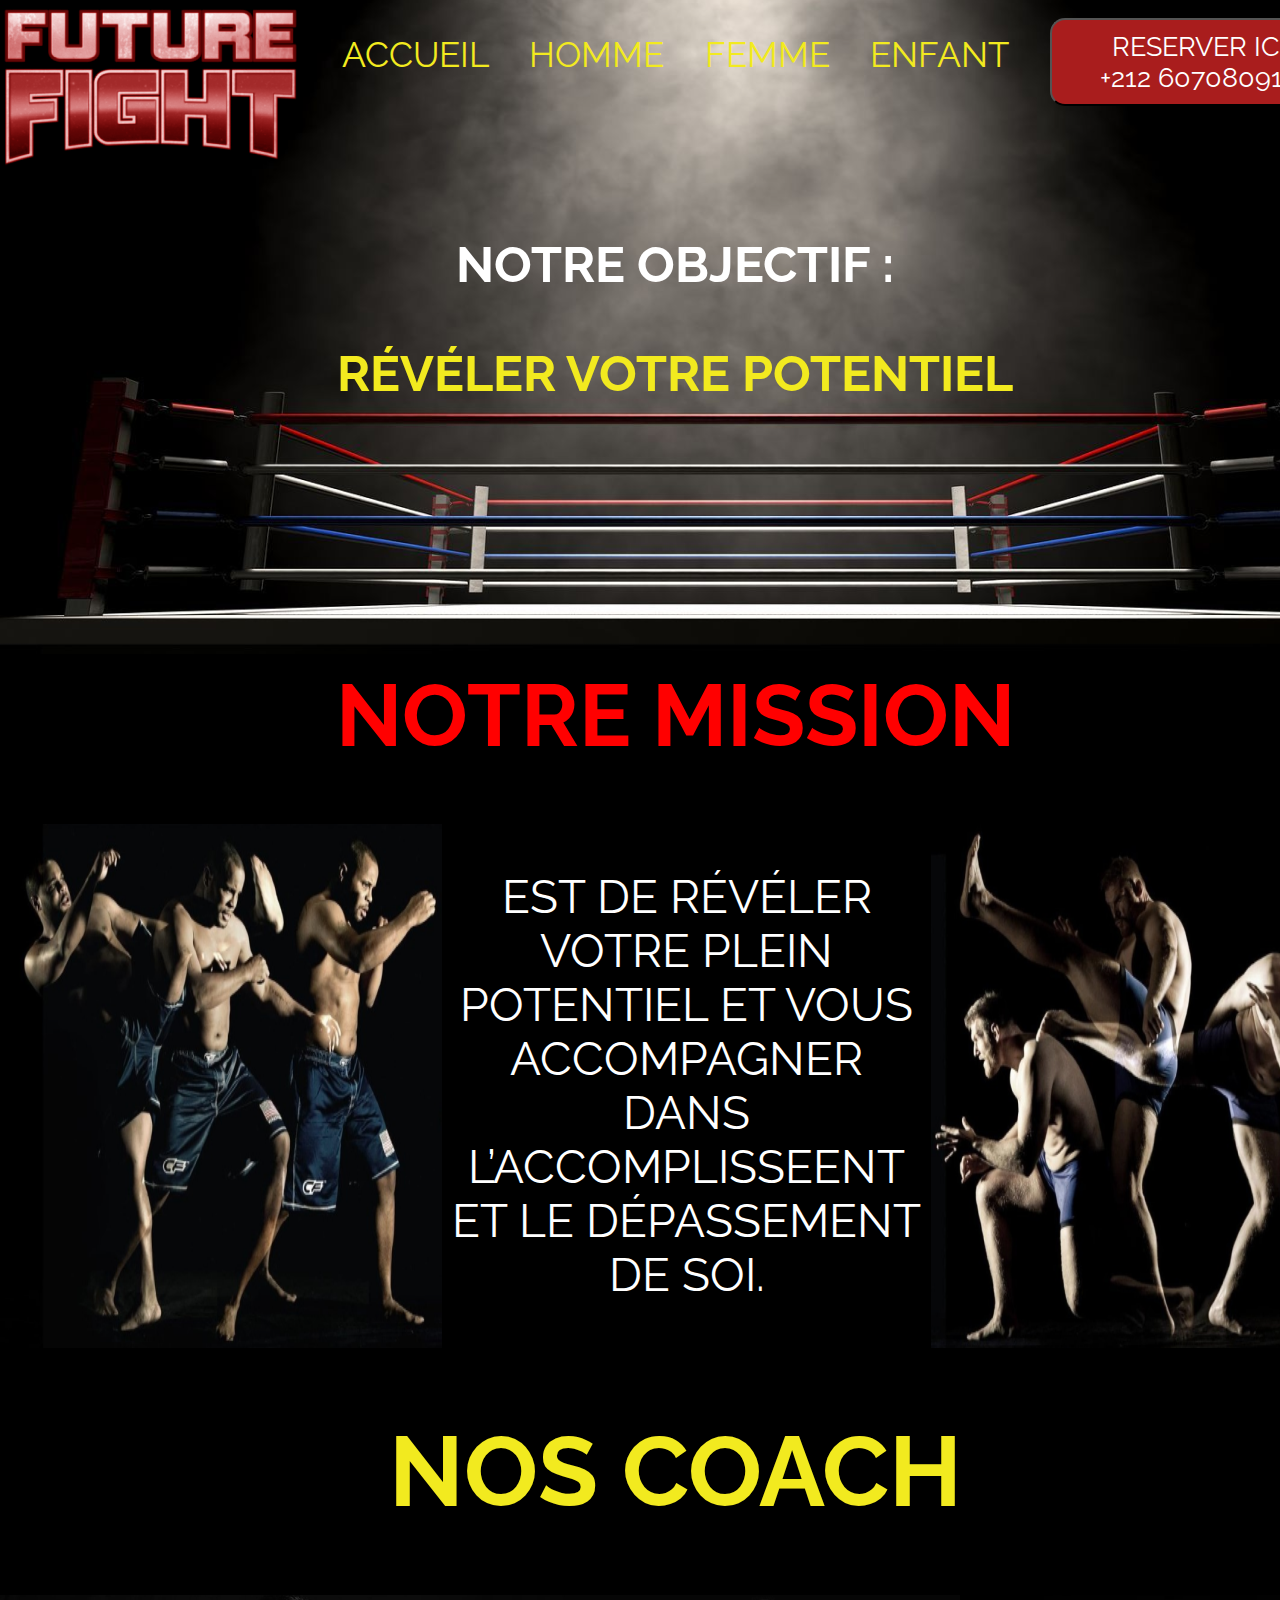
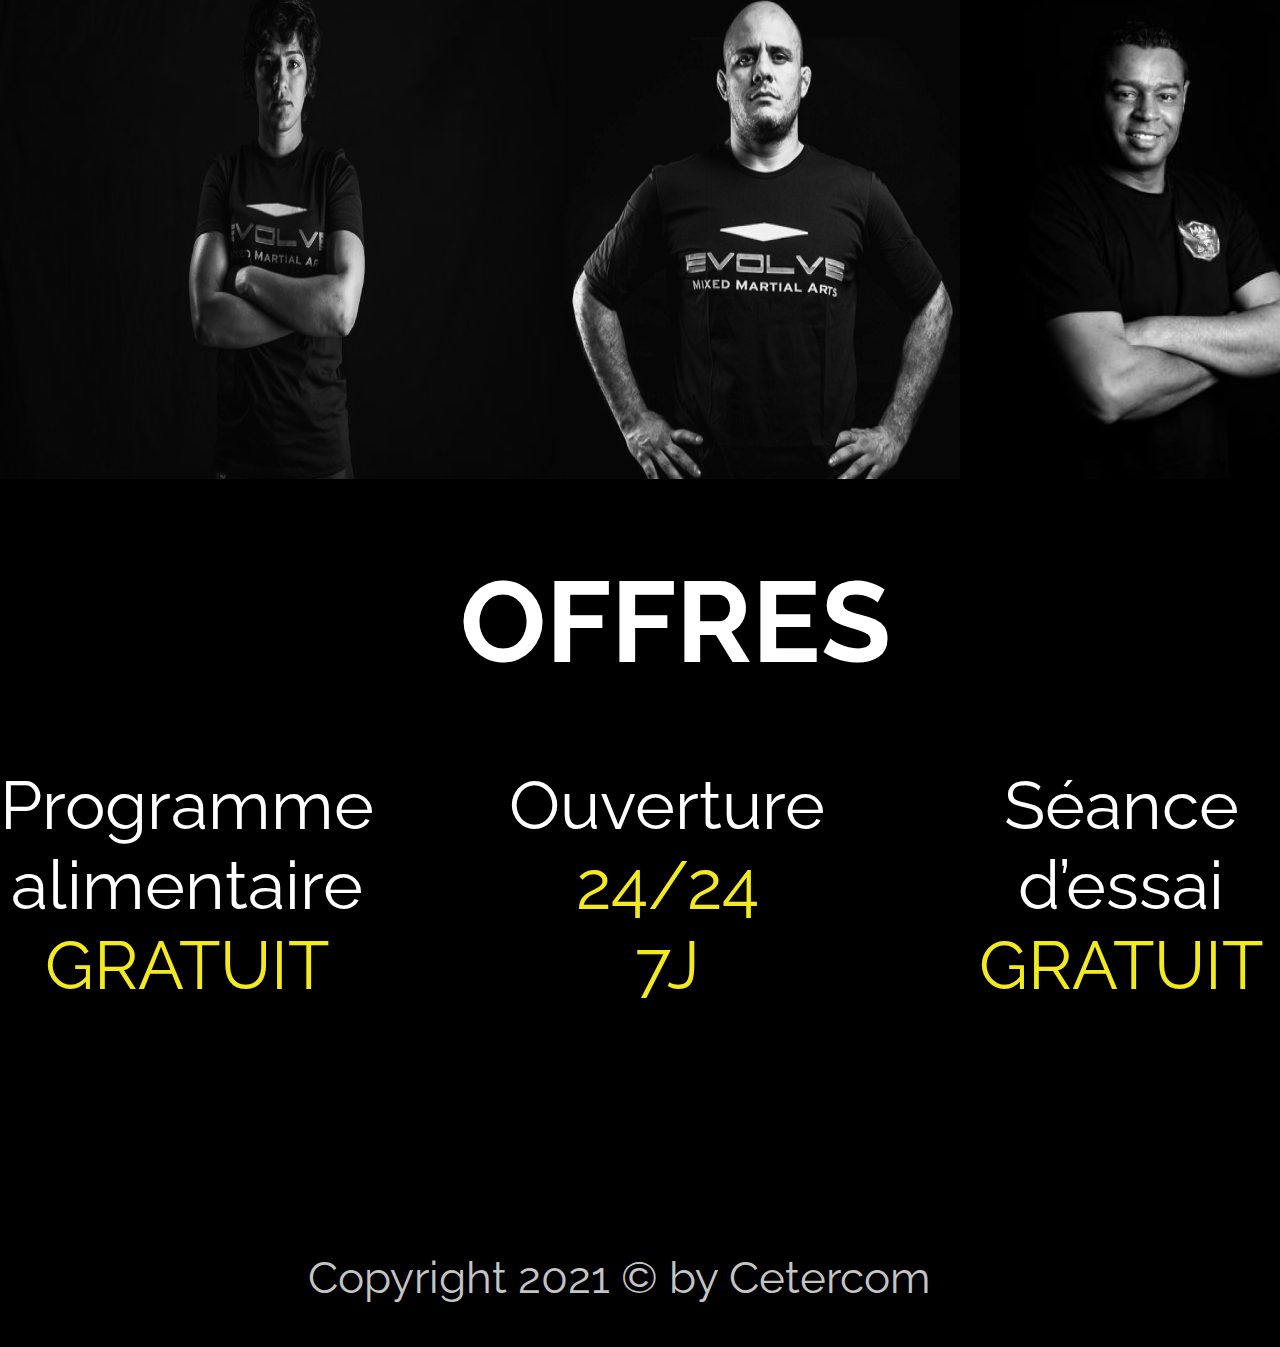
<file: index.html>
<!DOCTYPE html>
<html lang="en">

<head>
    <meta charset="UTF-8">
    <meta http-equiv="X-UA-Compatible" content="IE=edge">
    <meta name="viewport" content="width=device-width, initial-scale=1.0">
    <link rel="stylesheet" href="https://use.fontawesome.com/releases/v5.15.4/css/all.css"
        integrity="sha384-DyZ88mC6Up2uqS4h/KRgHuoeGwBcD4Ng9SiP4dIRy0EXTlnuz47vAwmeGwVChigm" crossorigin="anonymous">
        <link rel="stylesheet" href="accueil.css">
        <link rel="preconnect" href="https://fonts.googleapis.com">
        <link rel="preconnect" href="https://fonts.gstatic.com" crossorigin>
        <link href="https://fonts.googleapis.com/css2?family=Quintessential&family=Raleway:wght@700&display=swap" rel="stylesheet">
    <title>FUTUR FIGHT</title>
    <link rel="icon" type="image/x-icon" href="favicon.png">
</head>

<body id="bloc-page">
    <header class="header">
        <img id="headring" src="RING 1.png" alt="ring">
    
    <nav class="navbar">
        <img id="logo" src="Logo.png" alt="Logo">
        <a href="index.html">ACCUEIL</a>
        <a href="HOMME.html">HOMME</a>
        <a href="FEMME.html">FEMME</a>
        <a href="ENFANT.html">ENFANT</a>
        <button id="call-to-action">
        <a href="tel:+212 607080910"> RESERVER ICI <br/> +212 607080910</a>
    </button>
    </nav>
        <h1 id="titre">NOTRE OBJECTIF :<p id="paragraph"> RÉVÉLER VOTRE POTENTIEL</p></h1>
        <button id="res-call-to-action">
            <a href="tel:+212 607080910"> RESERVER ICI <br/> +212 607080910</a>
        </button>
    </header> 
    <main class="main">
        <h1 id="MISSION">NOTRE MISSION</h1>
        <section class="section1">
            <img src="CUTSHORT 1.png" alt="movement">
            <p>EST DE RÉVÉLER VOTRE PLEIN POTENTIEL ET VOUS ACCOMPAGNER DANS L’ACCOMPLISSEENT ET LE DÉPASSEMENT DE SOI.
            </p>
            <img src="CUTSHORT 2.png" alt="movement">
        </section >
        <h1 id="COACH">NOS COACH</h1>
        <section class="section2">
            <img src="coach1.png" alt="COACH">
            <img src="coach2.png" alt="COACH">
            <img src="coach3.png" alt="COACH">
        </section>
        <h1 id="OFFRE">OFFRES</h1>
        <section class="section3">
            <div class="OFFRE1">
            <i class="fas fa-calendar-check"></i>
            <p>Programme <br> alimentaire </p>
            <p id="GRATUIT">GRATUIT</p>
        </div>
        <div class="OFFRE2">
            <i class="fas fa-history"></i>
            <p>Ouverture </p>
            <p id="OUVERT">24/24 <br/> 7J</p>
        </div>
        <div class="OFFRE3">
            <i class="fas fa-fist-raised"></i>
            <p>Séance d’essai</p>
            <p id="GRATUIT">GRATUIT</p>
        </div>
        
        </section>
    </main>
    <footer>
        <div class="footer">
        <p>Copyright 2021 &copy; by Cetercom</p>
        <a id="fb" href="#"><i class="fab fa-facebook-f"></i></a>
        <a id="insta" href="#"><i class="fab fa-instagram"></i></a>
        <a id="youtube" href="#"><i class="fab fa-youtube"></i></a>
    </div>
    </footer>


</body>

</html>
</file>
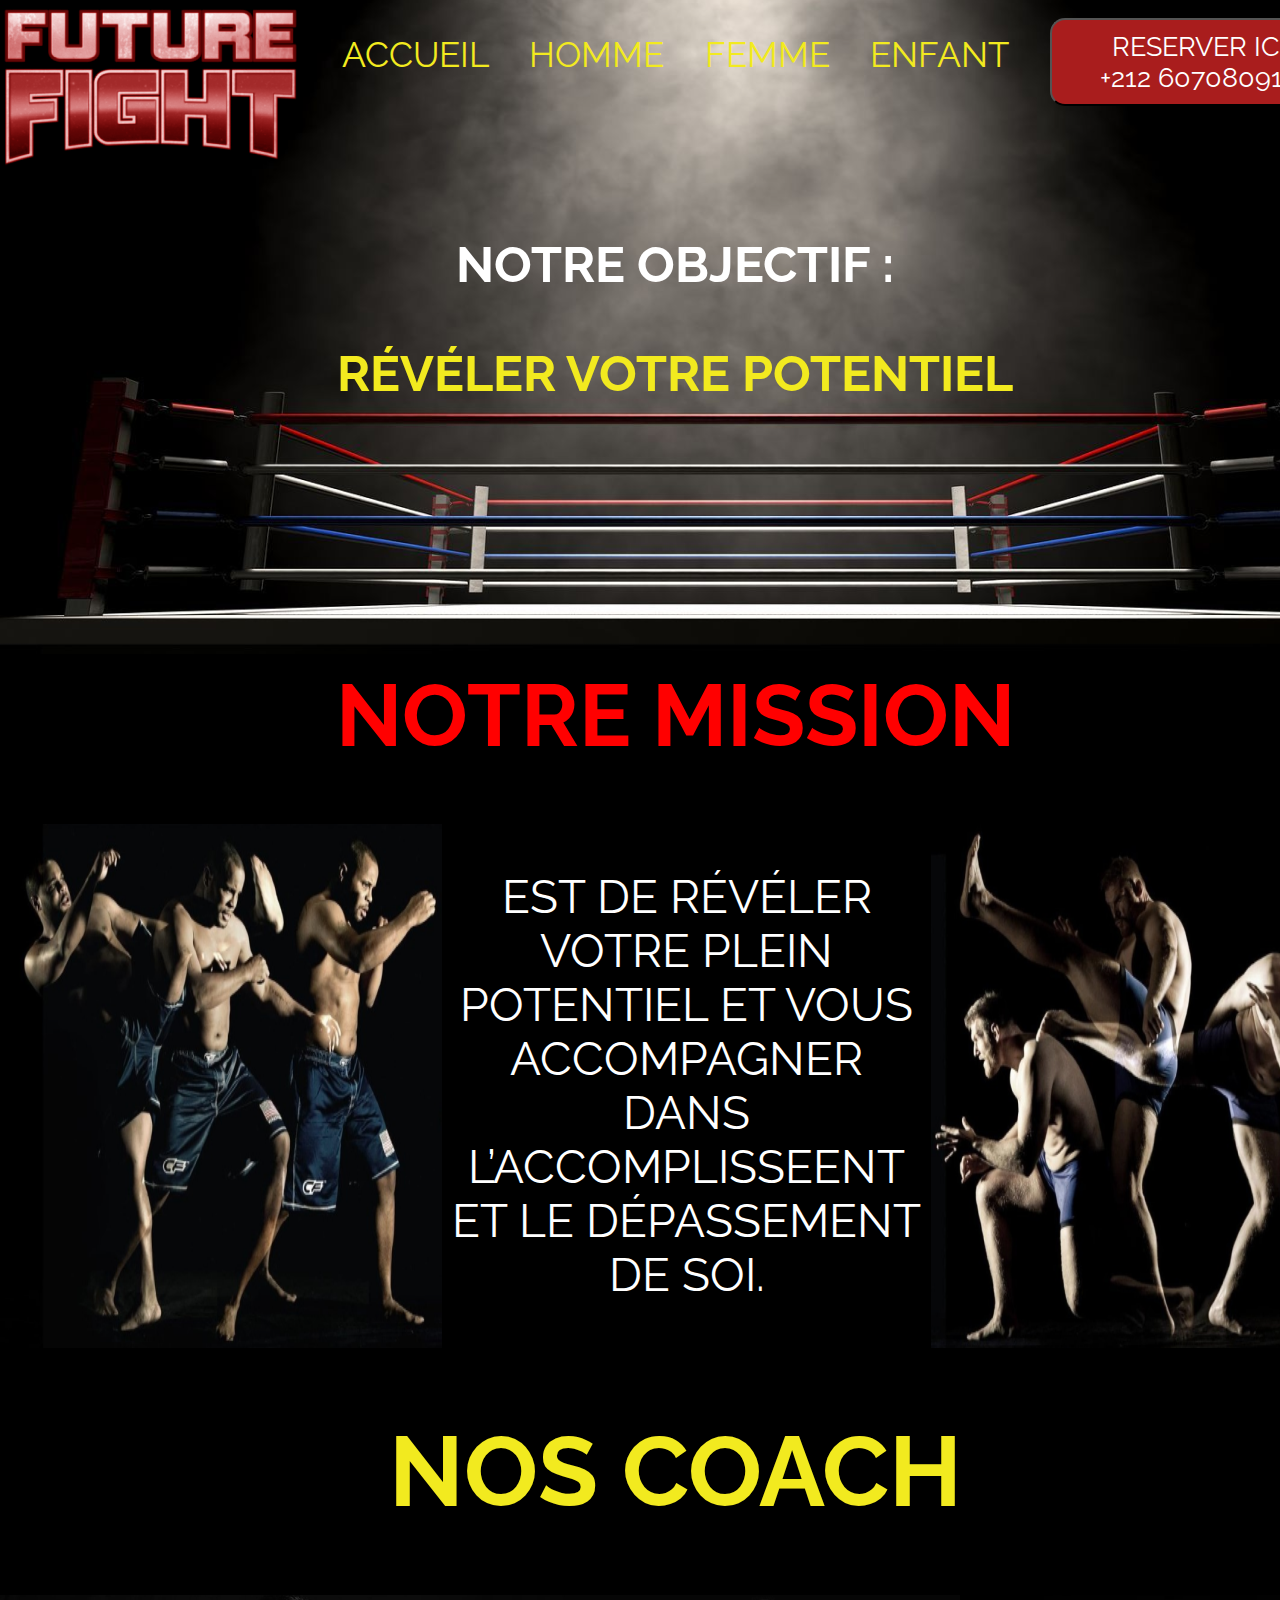
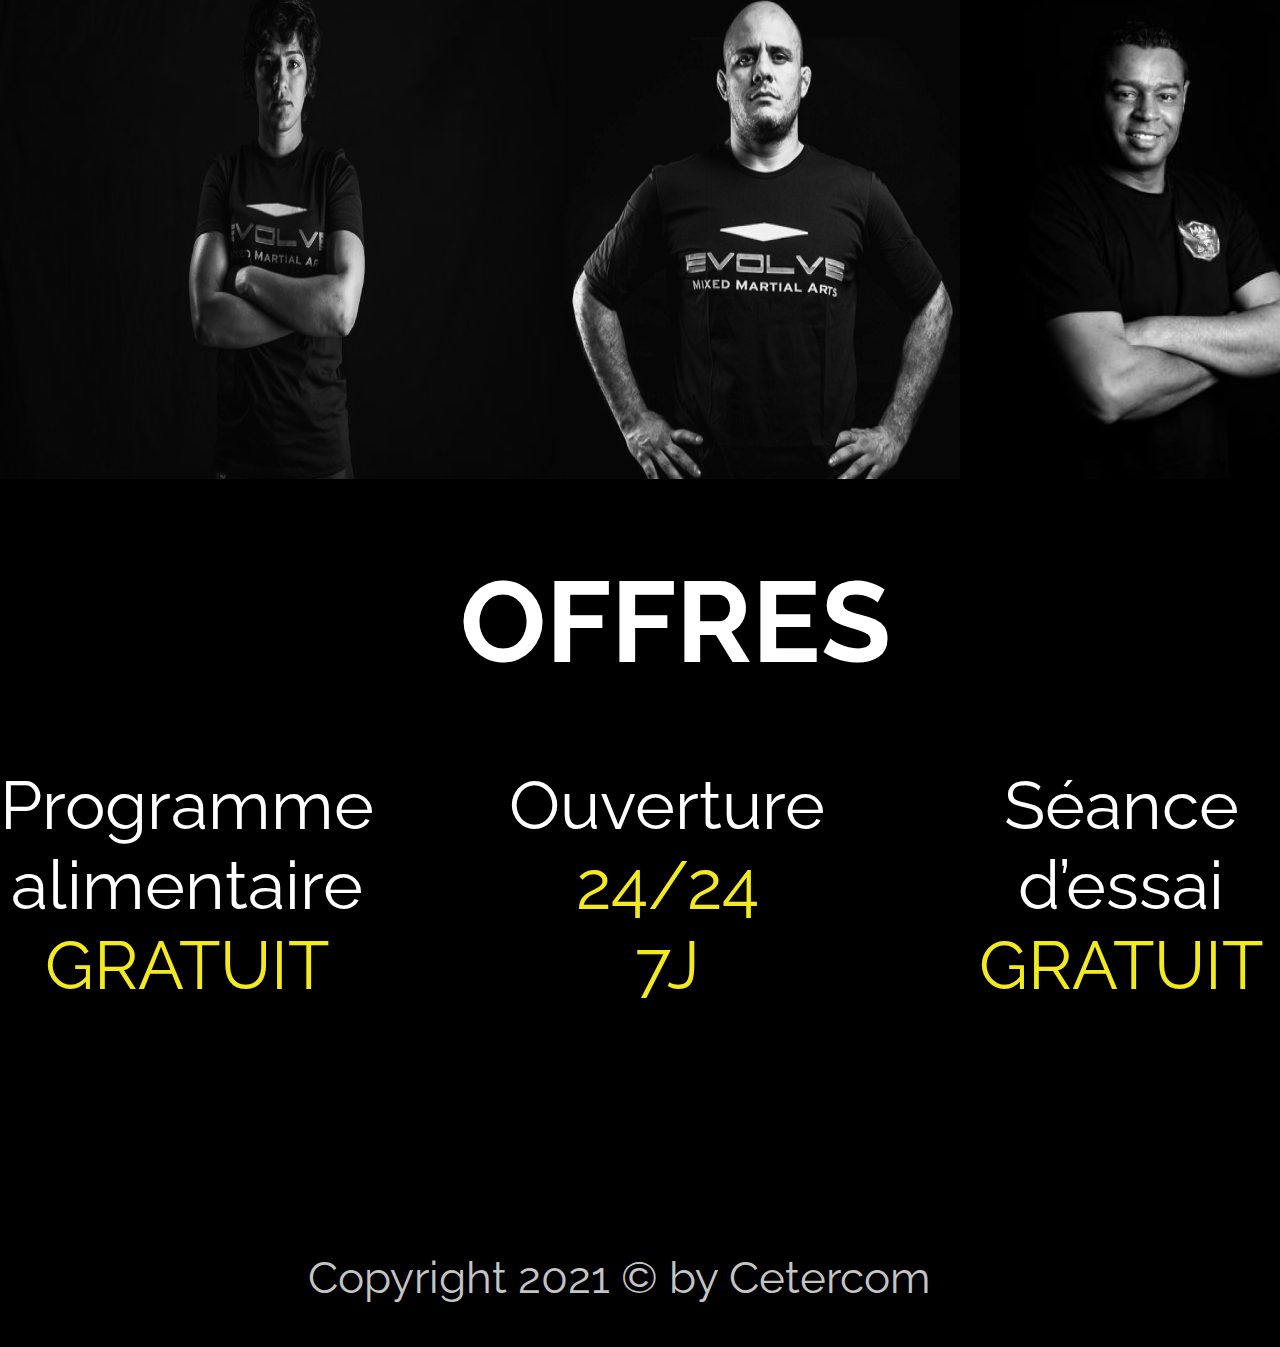
<file: ACCUEIL.html>
<!DOCTYPE html>
<html lang="en">

<head>
    <meta charset="UTF-8">
    <meta http-equiv="X-UA-Compatible" content="IE=edge">
    <meta name="viewport" content="width=device-width, initial-scale=1.0">
    <link rel="stylesheet" href="https://use.fontawesome.com/releases/v5.15.4/css/all.css"
        integrity="sha384-DyZ88mC6Up2uqS4h/KRgHuoeGwBcD4Ng9SiP4dIRy0EXTlnuz47vAwmeGwVChigm" crossorigin="anonymous">
        <link rel="stylesheet" href="accueil.css">
        <link rel="preconnect" href="https://fonts.googleapis.com">
        <link rel="preconnect" href="https://fonts.gstatic.com" crossorigin>
        <link href="https://fonts.googleapis.com/css2?family=Quintessential&family=Raleway:wght@700&display=swap" rel="stylesheet">
    <title>FUTUR FIGHT</title>
</head>

<body id="bloc-page">
    <header class="header">
        <img id="headring" src="RING 1.png" alt="ring">
    
    <nav class="navbar">
        <img id="logo" src="Logo.png" alt="Logo">
        <a href="ACCUEIL.html">ACCUEIL</a>
        <a href="HOMME.html">HOMME</a>
        <a href="FEMME.html">FEMME</a>
        <a href="ENFANT.html">ENFANT</a>
        <button id="call-to-action">
        <a href="tel:+212 607080910"> RESERVER ICI <br/> +212 607080910</a>
    </button>
    </nav>
        <h1 id="titre">NOTRE OBJECTIF :<p id="paragraph"> RÉVÉLER VOTRE POTENTIEL</p></h1>
        <button id="res-call-to-action">
            <a href="tel:+212 607080910"> RESERVER ICI <br/> +212 607080910</a>
        </button>
    </header> 
    <main class="main">
        <h1 id="MISSION">NOTRE MISSION</h1>
        <section class="section1">
            <img src="CUTSHORT 1.png" alt="movement">
            <p>EST DE RÉVÉLER VOTRE PLEIN POTENTIEL ET VOUS ACCOMPAGNER DANS L’ACCOMPLISSEENT ET LE DÉPASSEMENT DE SOI.
            </p>
            <img src="CUTSHORT 2.png" alt="movement">
        </section >
        <h1 id="COACH">NOS COACH</h1>
        <section class="section2">
            <img src="coach1.png" alt="COACH">
            <img src="coach2.png" alt="COACH">
            <img src="coach3.png" alt="COACH">
        </section>
        <h1 id="OFFRE">OFFRES</h1>
        <section class="section3">
            <div class="OFFRE1">
            <i class="fas fa-calendar-check"></i>
            <p>Programme <br> alimentaire </p>
            <p id="GRATUIT">GRATUIT</p>
        </div>
        <div class="OFFRE2">
            <i class="fas fa-history"></i>
            <p>Ouverture </p>
            <p id="OUVERT">24/24 <br/> 7J</p>
        </div>
        <div class="OFFRE3">
            <i class="fas fa-fist-raised"></i>
            <p>Séance d’essai</p>
            <p id="GRATUIT">GRATUIT</p>
        </div>
        
        </section>
    </main>
    <footer>
        <div class="footer">
        <p>Copyright 2021 &copy; by Cetercom</p>
        <a id="fb" href="#"><i class="fab fa-facebook-f"></i></a>
        <a id="insta" href="#"><i class="fab fa-instagram"></i></a>
        <a id="youtube" href="#"><i class="fab fa-youtube"></i></a>
    </div>
    </footer>


</body>

</html>
</file>
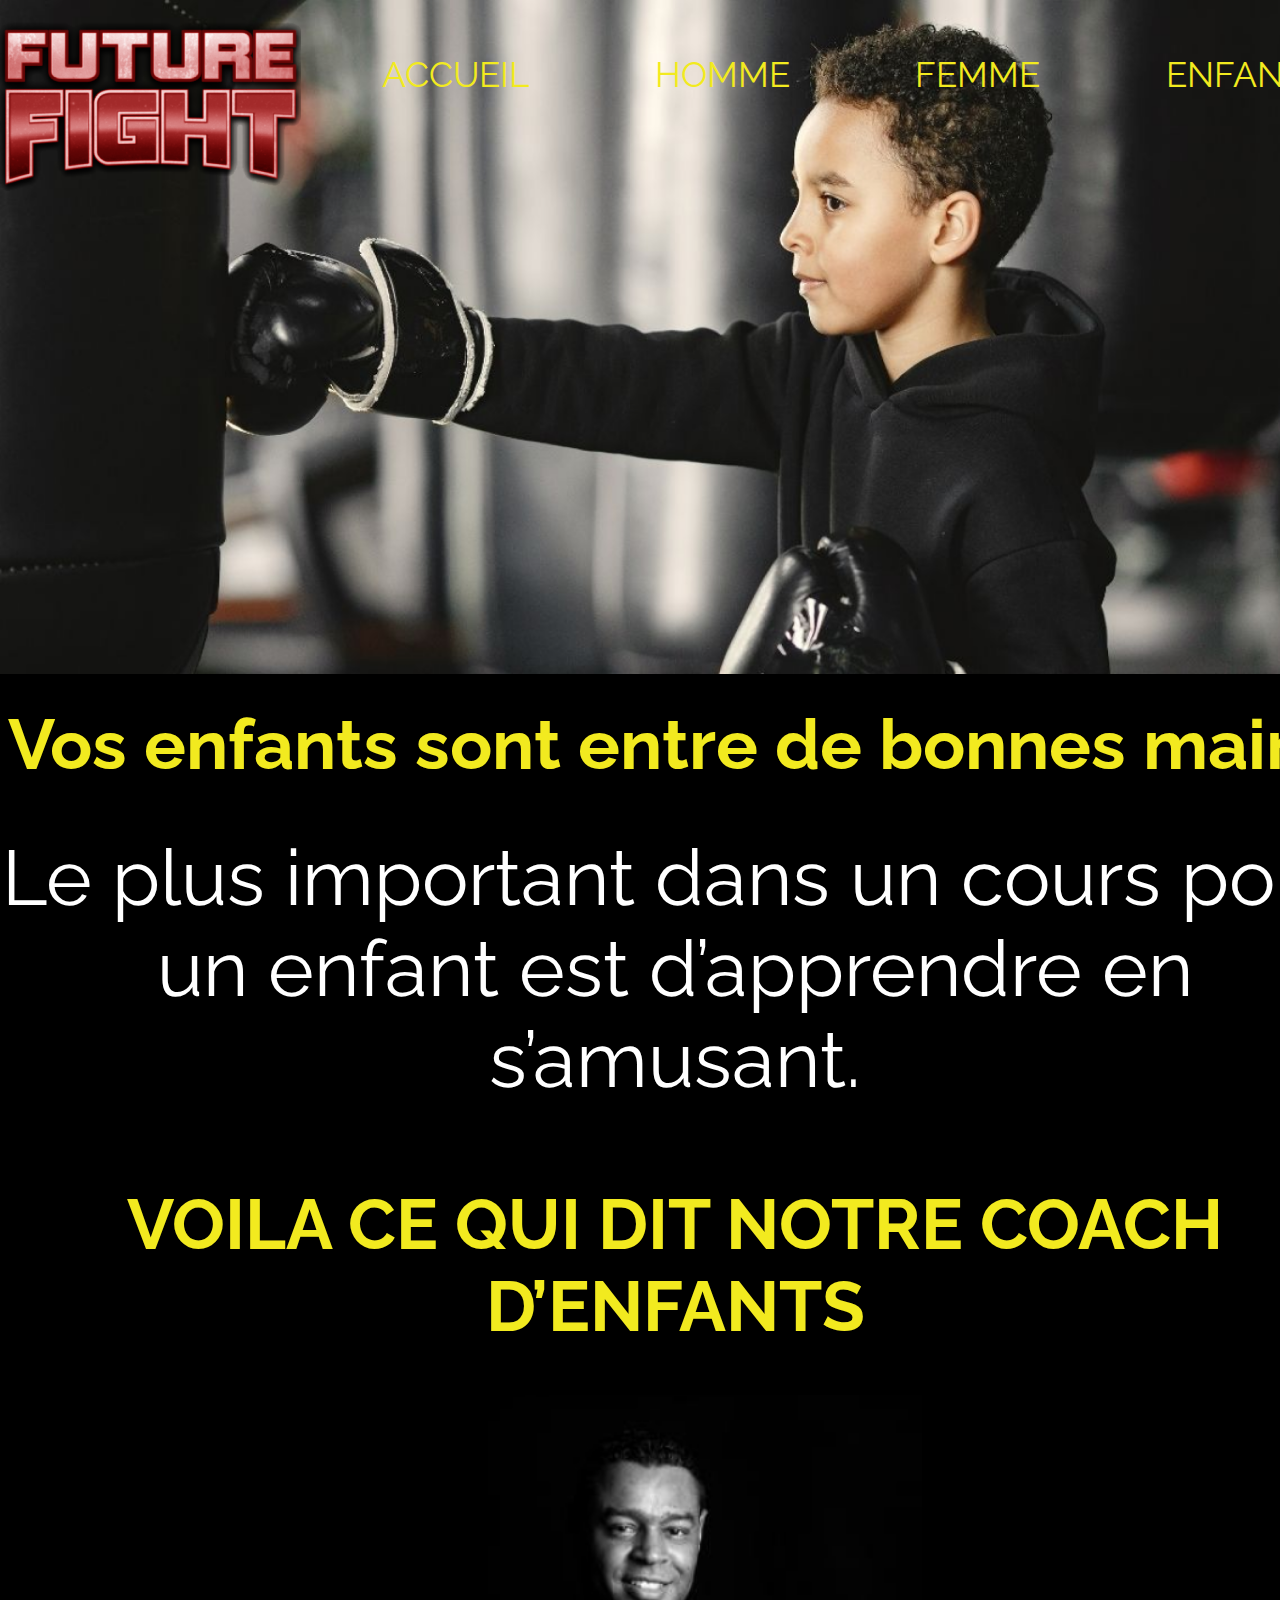
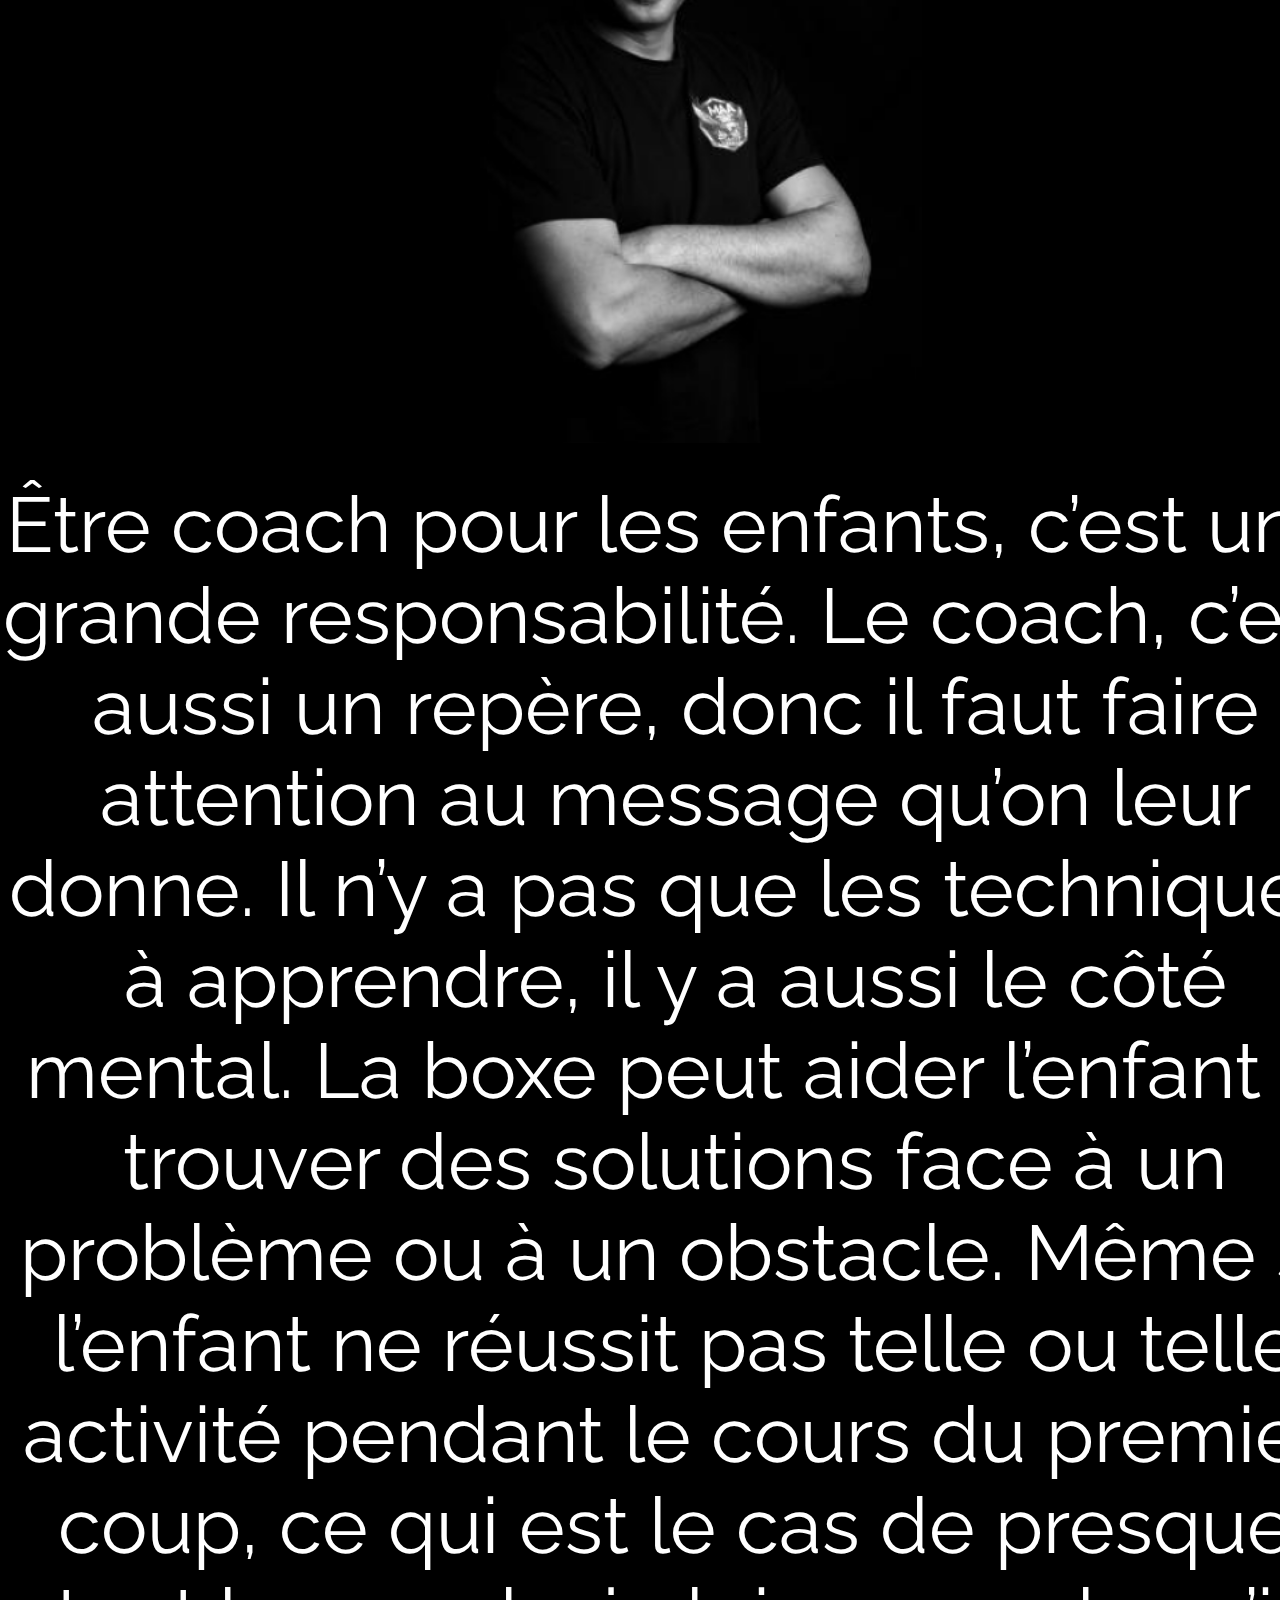
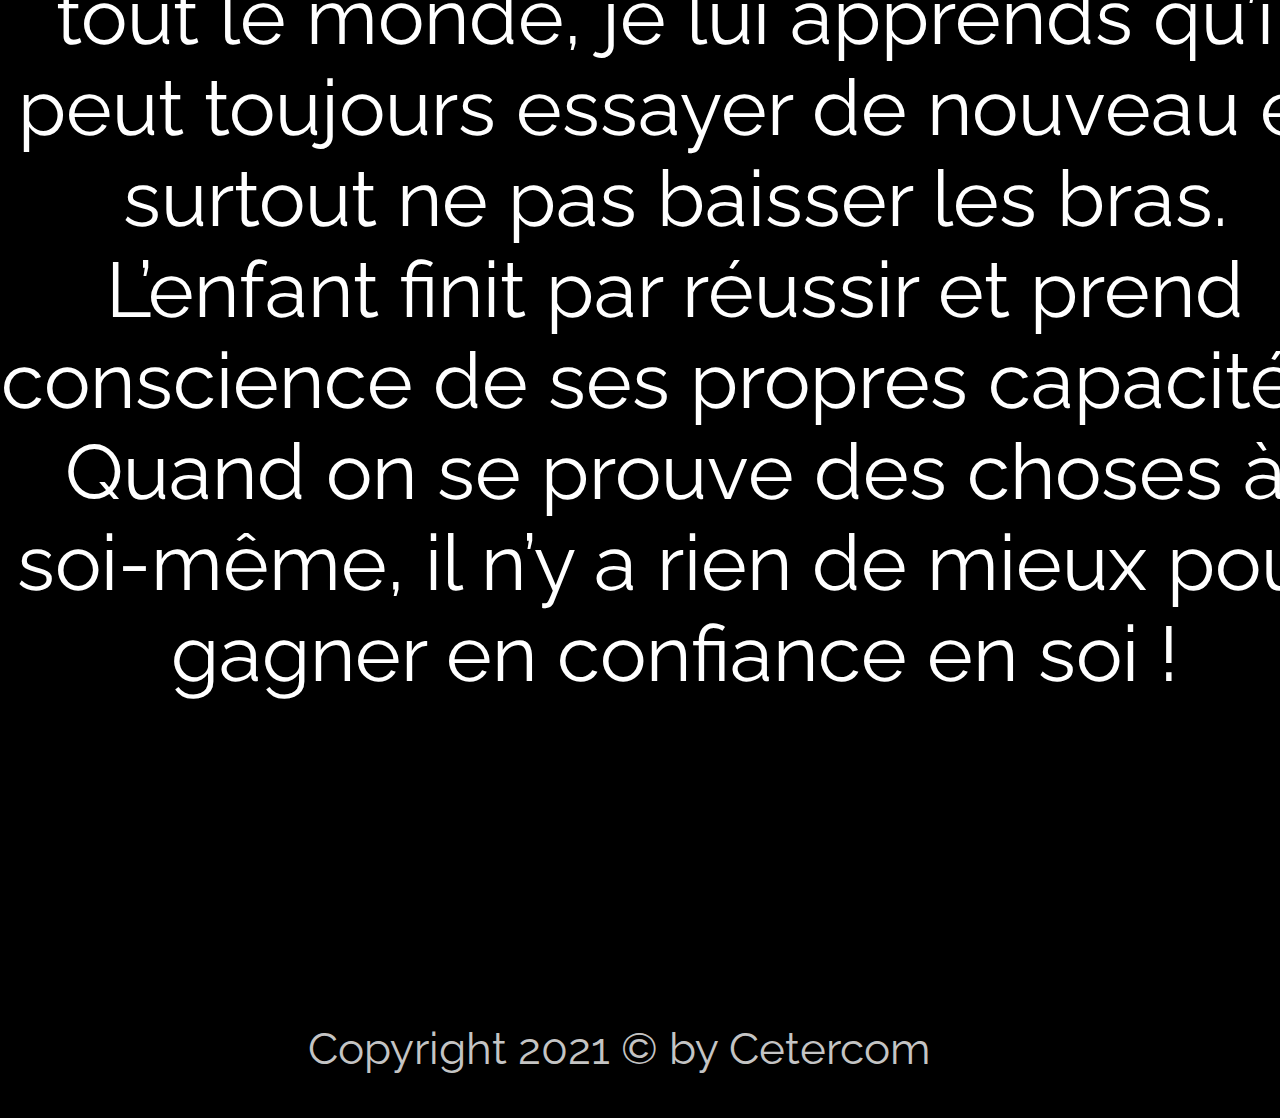
<file: ENFANT.html>
<!DOCTYPE html>
<html lang="en">
<head>
    <meta charset="UTF-8">
    <meta http-equiv="X-UA-Compatible" content="IE=edge">
    <meta name="viewport" content="width=device-width, initial-scale=1.0"><link rel="stylesheet" href="https://use.fontawesome.com/releases/v5.15.4/css/all.css"
    integrity="sha384-DyZ88mC6Up2uqS4h/KRgHuoeGwBcD4Ng9SiP4dIRy0EXTlnuz47vAwmeGwVChigm" crossorigin="anonymous"><link rel="preconnect" href="https://fonts.googleapis.com">
    <link rel="preconnect" href="https://fonts.gstatic.com" crossorigin>
    <link href="https://fonts.googleapis.com/css2?family=Quintessential&family=Raleway:wght@700&display=swap" rel="stylesheet">
    <link rel="stylesheet" href="enfant.css">
    <title>ENFANT</title>
    <link rel="icon" type="image/x-icon" href="favicon.png">
</head>
<body>
</head>
<body id="bloc-page">
    <header class="header">
        <img id="headring" src="boxe-enfant 1.png" alt="ring">
    </header> 
    <nav class="navbar">
            <img id="logo" src="Logo.png" alt="Logo">
            <a href="index.html">ACCUEIL</a>
            <a href="HOMME.html">HOMME</a>
            <a href="FEMME.html">FEMME</a>
            <a href="ENFANT.html">ENFANT</a>
        </nav>  
        <main class="main">
            <article class="article1">
                <h1>Vos enfants sont entre de bonnes mains</h1>
                <p>Le plus important dans un cours
                    pour un enfant est d’apprendre en s’amusant. </p>
            </article>
            <article class="article2">
                <h1>VOILA CE QUI DIT NOTRE COACH D’ENFANTS</h1>
                <img src="coach3.png" alt="COACH">
                <p> Être coach pour les enfants, c’est une grande responsabilité.
                    Le coach, c’est aussi un repère, donc il faut faire attention au message qu’on leur donne. Il n’y a pas que les techniques à apprendre, il y a aussi le côté mental. La boxe peut aider l’enfant à trouver des solutions face à un problème ou à un obstacle. Même si l’enfant ne réussit pas telle ou telle activité pendant le cours du premier coup, ce qui est le cas de presque tout le monde, je lui apprends qu’il peut toujours essayer de nouveau et surtout ne pas baisser les bras. L’enfant finit par réussir et prend conscience de ses propres capacités. Quand on se prouve des choses à soi-même, il n’y a rien de mieux pour gagner en confiance en soi !</p>
            </article>
        </main> 
            <footer>
                <div class="footer">
                <p>Copyright 2021 &copy; by Cetercom</p>
                <a id="fb" href="#"><i class="fab fa-facebook-f"></i></a>
                <a id="insta" href="#"><i class="fab fa-instagram"></i></a>
                <a id="youtube" href="#"><i class="fab fa-youtube"></i></a>
            </div>
            </footer>
</body>
</html>
</file>
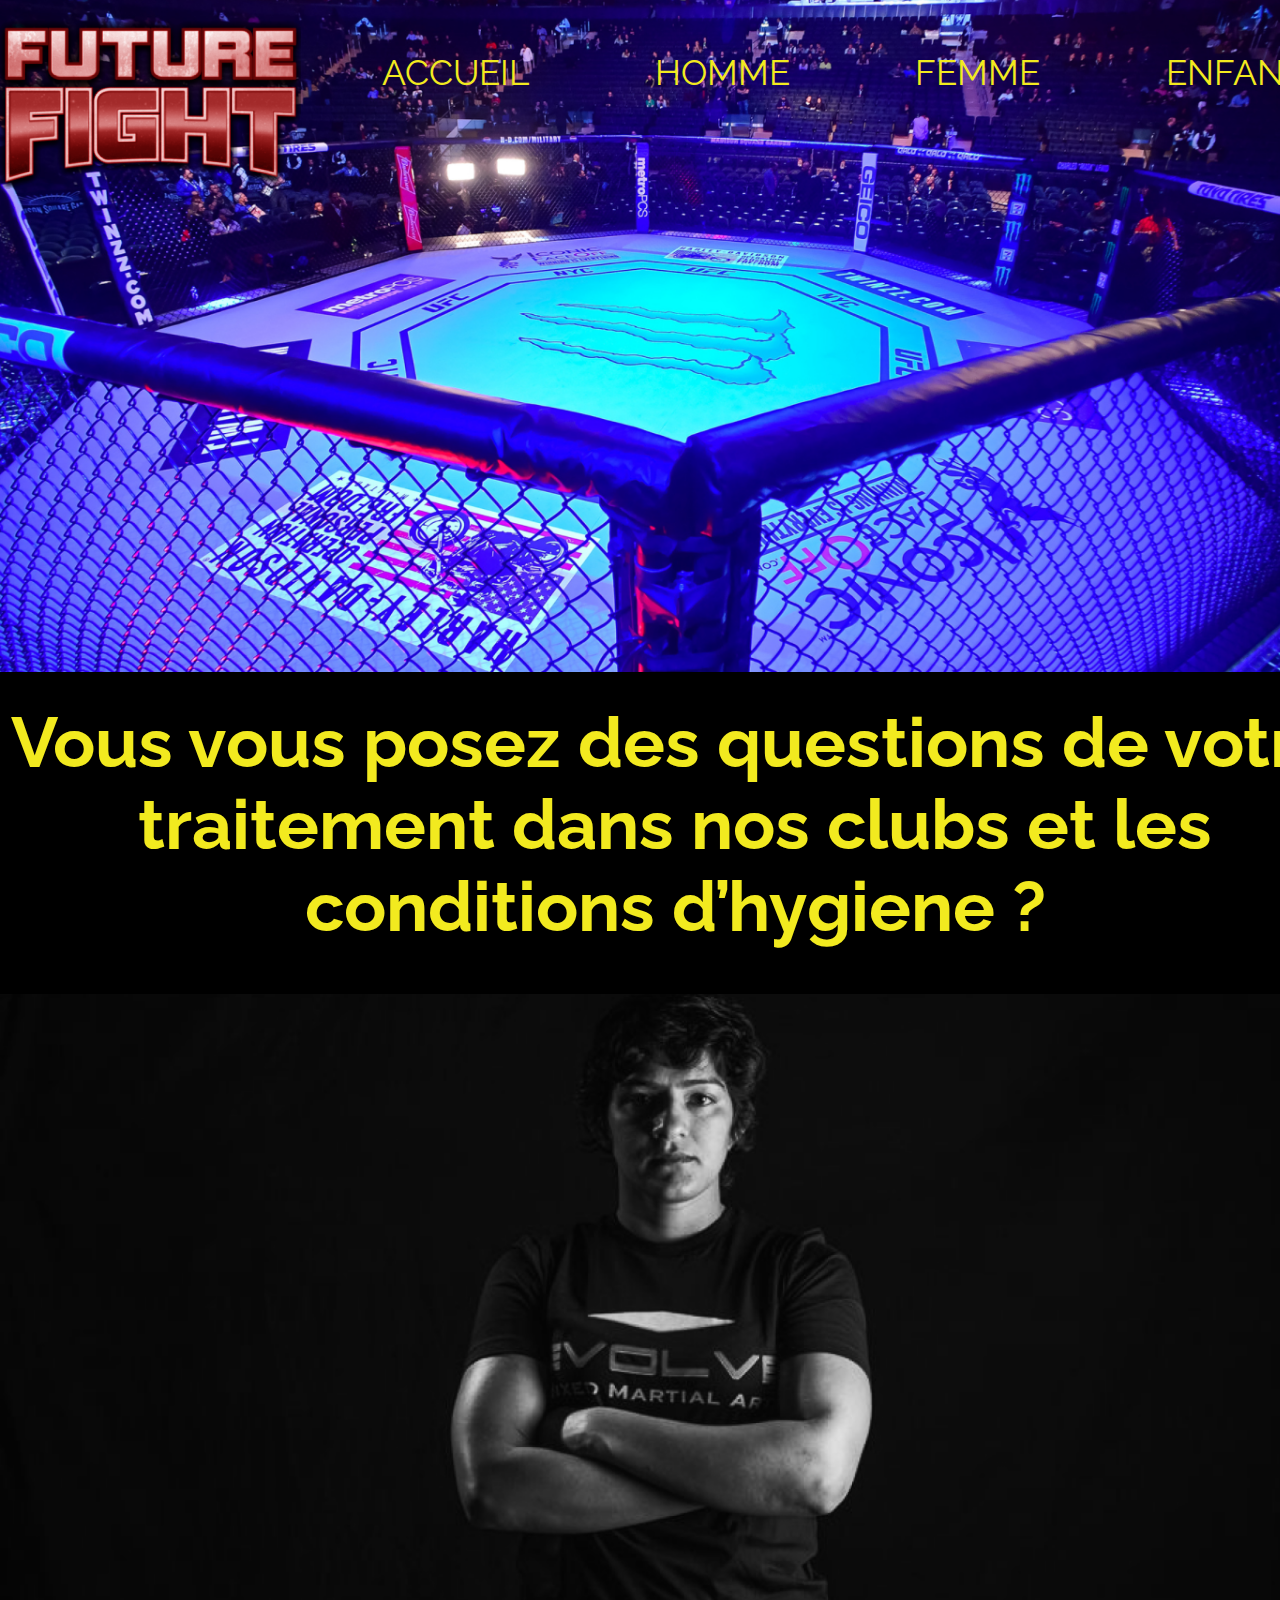
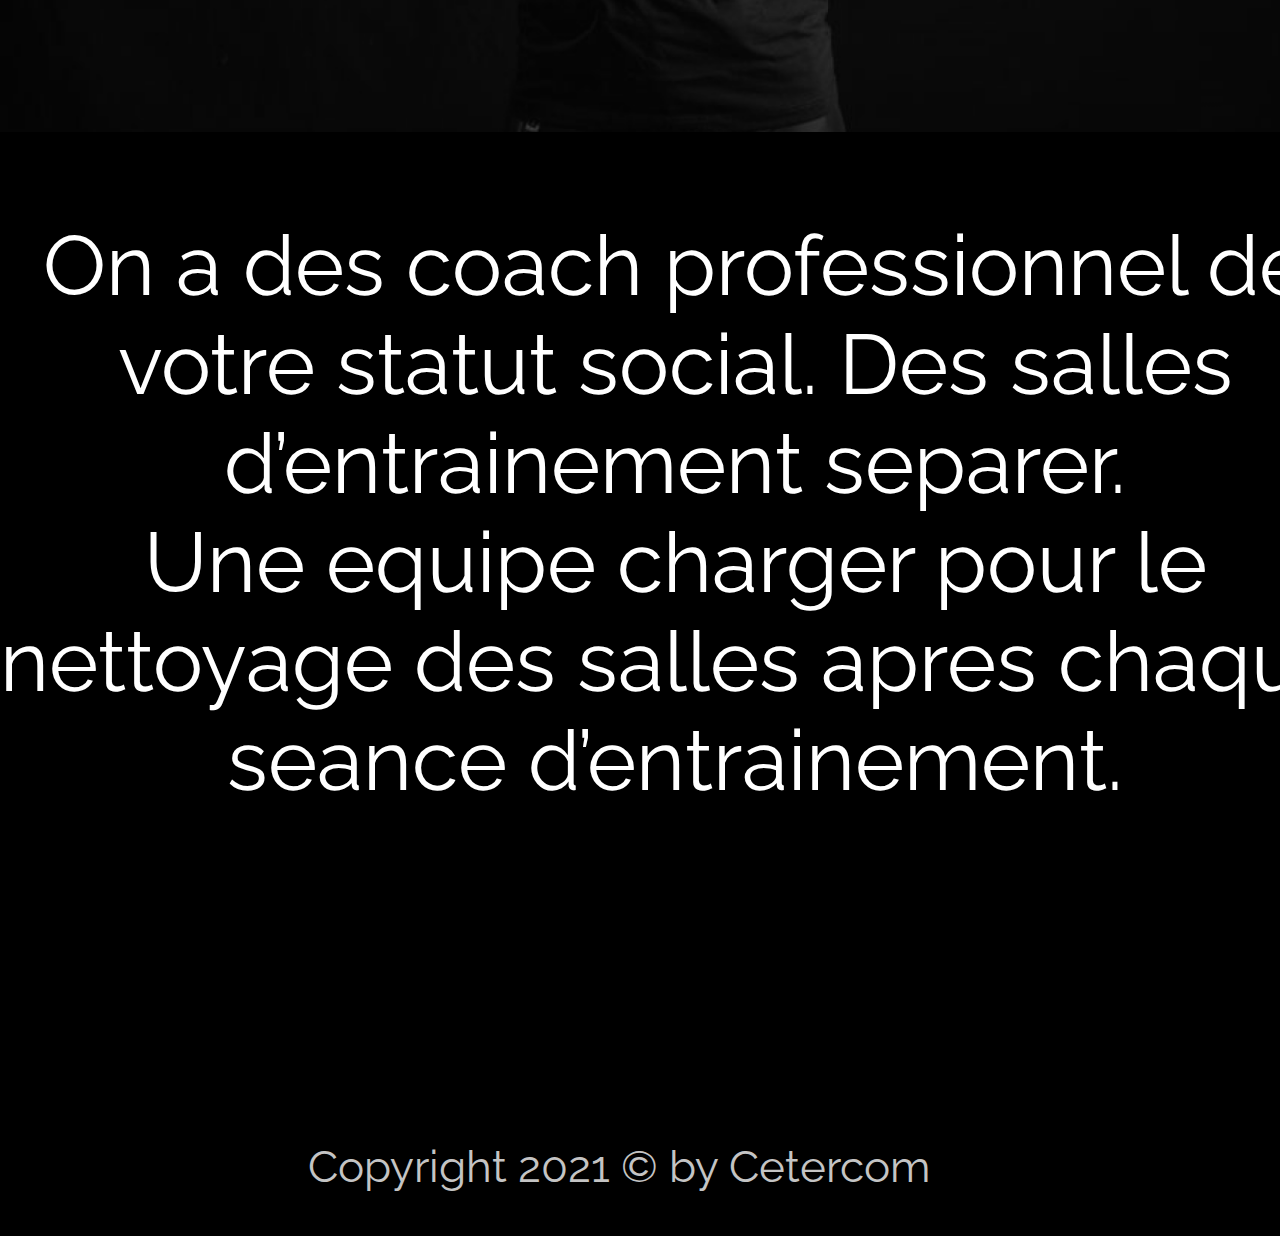
<file: FEMME.html>
<!DOCTYPE html>
<html lang="en">
<head>
    <meta charset="UTF-8">
    <meta http-equiv="X-UA-Compatible" content="IE=edge">
    <meta name="viewport" content="width=device-width, initial-scale=1.0">
    <link rel="stylesheet" href="https://use.fontawesome.com/releases/v5.15.4/css/all.css"
        integrity="sha384-DyZ88mC6Up2uqS4h/KRgHuoeGwBcD4Ng9SiP4dIRy0EXTlnuz47vAwmeGwVChigm" crossorigin="anonymous">
        <link rel="stylesheet" href="femme.css">
        <link rel="preconnect" href="https://fonts.googleapis.com">
        <link rel="preconnect" href="https://fonts.gstatic.com" crossorigin>
        <link href="https://fonts.googleapis.com/css2?family=Quintessential&family=Raleway:wght@700&display=swap" rel="stylesheet">
    <title>FEMME</title>
    <link rel="icon" type="image/x-icon" href="favicon.png">
</head>
<body id="bloc-page">
    <header class="header">
        <img id="headring" src="ringwomen.png" alt="ring">
    </header> 
    <nav class="navbar">
            <img id="logo" src="Logo.png" alt="Logo">
            <a href="index.html">ACCUEIL</a>
            <a href="HOMME.html">HOMME</a>
            <a href="FEMME.html">FEMME</a>
            <a href="ENFANT.html">ENFANT</a>
        </nav>
        <main class="main">  
        <h1 id="titre">Vous vous posez des questions de votre traitement dans nos clubs et les conditions d’hygiene ? </h1>
                <img id="coach" src="coach1.png" alt="COACH FEMME">
                <p>
                    On a des coach professionnel de votre statut social.
                    Des salles d’entrainement separer. <br>
                     Une equipe charger pour le nettoyage
                    des salles apres chaque seance d’entrainement.</p>
        </main>
        <footer>
            <div class="footer">
            <p>Copyright 2021 &copy; by Cetercom</p>
            <a id="fb" href="#"><i class="fab fa-facebook-f"></i></a>
            <a id="insta" href="#"><i class="fab fa-instagram"></i></a>
            <a id="youtube" href="#"><i class="fab fa-youtube"></i></a>
        </div>
        </footer>

    
</body>
</html>
</file>
<file: accueil.css>
#bloc-page
{
    background-color: black;
    width: 1350px;
    margin: auto;
}
#bloc-page a:hover
{
    color: #fff;
}
#logo
{
    margin-top: -9rem;
    width: 301px;
    height: 169px;
}

.navbar
{
    display: flex;
    justify-content: space-between;
    align-items: flex-start;
    margin-top: -32rem; 
    
    
}
.navbar a
{
    
    margin-top: -7rem;
    text-decoration: none;
    font-family: 'Raleway', sans-serif;
    font-size: 35px;
    color: #F2EA1F;
   
}
#call-to-action
{
    
    margin-top: -8rem;
    background-color: #A91D1D;
    border-radius: 15px;
    width: 300px;
    height: 88px;
}
#call-to-action a
{
    font-family: 'Raleway', sans-serif;
    font-size: 27px;
    color: rgb(255, 255, 255);
}
#call-to-action a:hover
{
    opacity: 50%;
}
#res-call-to-action
{
    display: none;
}
#titre
{
    margin-top: 4rem;
    color: #fff ;
    font-family: 'Raleway', sans-serif;
    font-size: 50px;
    text-align: center;
}
#paragraph
{
    color: #F2EA1F;
    font-family: 'Raleway', sans-serif;
}

#MISSION
{
    margin-top: 3em;
    color: red;
    font-family: 'Raleway', sans-serif;
    font-size: 87px;
    text-align: center;

}
.section1
{
    display: flex;
}
.section1 p
{
    color: #fff;
    font-size: 46px;
    font-family: 'Raleway', sans-serif;
    text-align: center;
}
#COACH
{
    font-family: 'Raleway', sans-serif;
    font-size: 98px;
    color: #F2EA1F;
    text-align: center;
}
.section2
{
    display: flex;
    justify-content: space-between;   
}
.section2 img
{
    width: 565px;
}
#OFFRE
{
    color: #fff;
    font-family: 'Raleway', sans-serif;
    font-size: 114px;
    text-align: center
}
.section3
{
    display: flex;
    justify-content: space-between;
    color: #fff;
    

}
.OFFRE1
{
    text-align: center;
}
.OFFRE1 i
{
    font-size: 170px;
    margin-bottom: 10%;
    color: #82C91E;
}
.OFFRE1 p
{
    font-family: 'Raleway', sans-serif;
    font-size: 68px;  
    margin: 0;
}
#GRATUIT
{
    color:#F2EA1F;
}
.OFFRE2
{
    text-align: center;
    margin-left: 10%;
    margin-right: 5%;
}
.OFFRE2 i
{
    font-size: 170px;
    margin-bottom: 10%;
    color: #F783AC;
}
.OFFRE2 p
{
    font-family: 'Raleway', sans-serif;
    font-size: 68px;
    margin: 0;  
}
#OUVERT
{
    color:#F2EA1F;
    
}
.OFFRE3
{
    text-align: center;
}
.OFFRE3 i
{
    font-size: 170px;
    margin-bottom: 10%;
    color: #15AABF;
}
.OFFRE3 p
{
    font-family: 'Raleway', sans-serif;
    font-size: 68px;  
    margin: 0;
}
#GRATUIT
{
    color:#F2EA1F;
    
}
.footer
{
    display: flex;
    margin-top: 15%;
    
}
.footer p
{
    color: #C4C4C4;
    font-family: 'Raleway', sans-serif;
    font-size: 44px;
    margin-left: 7em;
}
.footer a
{
    font-size: 50px;
    margin-top: 0.7em;
}
#fb
{
    margin-left: 7%;
    color: #FD7E14;
}
#insta
{
    color: #F783AC;
    margin-left: 1em;
    margin-right: 1em;
}
#youtube
{
    color: #4C6EF5;
}
@media only screen and (max-width: 1200px)
{
    #bloc-page
    {
        width: 800px;
        margin: auto;  
    }
    #headring
    {
        width: 800px;
        height: 500px;
    }
    #logo
    {
        width: 200px;
        height: 150px;
    }
    .navbar
    {
        margin-top: -22rem;
    }
    .navbar a
    {
        font-size: 25px;
        margin-right: 25px;
    }
    #titre
    {
        margin-top: 15px;
        font-size: 40px;
    }
    #call-to-action
    {
       display: none;
    }
    #res-call-to-action
    {
    margin-left: 15rem;
    display: inline;
    background-color: #A91D1D;
    border-radius: 15px;
    width: 300px;
    height: 88px;
    }
    #res-call-to-action a
    {
    font-family: 'Raleway', sans-serif;
    font-size: 27px;
    text-decoration: none;
    color: #fff;
    }
    #MISSION
    {
        margin-top: 1em;
        font-size: 5em;
    }
    .section1
    {
    display: flex;
    flex-direction: column;
    }
    .section1 img
    {
    width: 100%;
    }
    .section1 p
    {
    font-size: 4em;
    }
    .section2
    {
    display: flex;
    flex-direction: column;
    }
    .section2 img
    {
    width: 50rem;
    }
    .section3
    {
    display: flex;
    flex-direction: column;
    padding-top: 0em;
    }
    .OFFRE2
    {
        margin-top: 3em;
    }
    .OFFRE3
    {
        margin-top: 3em;
    }
    .footer p
    {
        font-size: 30px;
        margin-left: 5em;
    }
    .footer a
    {
        font-size: 2em;
        
    }
    #fb
    {
        margin-left: 1em;
    }
}
@media only screen and (max-width: 600px)
{
    #bloc-page
    {
        width: 400px;
        margin: auto;  
    }
    #headring
    {
        width: 400px;
        height: 250px;
    }
    #logo
    {
        width: 100px;
        height: 75px;
    }
    .navbar
    {
        margin-top: -7rem;
    }
    .navbar a
    {
        font-size: 13px;
        margin-right: 13px;
    }
    #titre
    {
        margin-top: -55px;
        font-size: 20px;
    }
    #res-call-to-action
    {
    margin-left: 8rem;
    width: 150px;
    height: 44px;
    }
    #res-call-to-action a
    {
    font-size: 14px;
    }
    #MISSION
    {
        font-size: 2em;
    }
    .section1 p
    {
        font-size: 2em;
    }
    #COACH
    {
        font-size: 2em;
    }
    .section2 img
    {
        width: 25rem;
    }
    #OFFRE
    {
        font-size: 3em;
    }
    .OFFRE1 i
    {
        font-size: 85px;
    }
    .OFFRE1 p
    {
        font-size: 34px;
    }
    .OFFRE2 i
    {
        font-size: 85px;
    }
    .OFFRE2 p
    {
        font-size: 34px;
    }
    .OFFRE3 i
    {
        font-size: 85px;
    }
    .OFFRE3 p
    {
        font-size: 34px;
    }
    .footer p
    {
        font-size: 15px;
    }
    .footer a
    {
        font-size: 1em;
        
    }


}
@media only screen and (max-width: 300px)
{
    #bloc-page
    {
        width: 200px;
        margin: auto;  
    }
    #headring
    {
        width: 200px;
        height: 125px;
    }
    #logo
    {
        width: 50px;
        height: 37px;
    }
    .navbar
    {
        margin-top: 1rem;
    }
    .navbar a
    {
        margin-top: -135px;
        font-size: 7px;
        margin-right: 3px;
    }
    #titre
    {
        margin-top: -100px;
        font-size: 10px;
    }
    #res-call-to-action
    {
    margin-left: 4rem;
    width: 75px;
    height: 22px;
    }
    #res-call-to-action a
    {
    font-size: 7px;
    }
    #MISSION
    {
        font-size: 1em;
    }
    .section1 p
    {
        font-size: 1em;
    }
    #COACH
    {
        font-size: 1em;
    }
    .section2 img
    {
        width: 13rem;
    }
    #OFFRE
    {
        font-size: 1.5em;
    }
    .OFFRE1 i
    {
        font-size: 42px;
    }
    .OFFRE1 p
    {
        font-size: 17px;
    }
    .OFFRE2 i
    {
        font-size: 42px;
    }
    .OFFRE2 p
    {
        font-size: 17px;
    }
    .OFFRE3 i
    {
        font-size: 42px;
    }
    .OFFRE3 p
    {
        font-size: 17px;
    }
    .footer p
    {
        font-size: 7px;
    }
    .footer a
    {
        font-size: 0.5em;
        
    }
}
</file>
<file: enfant.css>
#bloc-page
{
    background-color: black;
    width: 1350px;
    margin: auto;
}
#bloc-page a:hover
{
    color: #fff;
}
#headring
{
    width: 100%;
    height: 50%;
}
#logo
{
    margin-top: -9rem;
    width: 301px;
    height: 169px;
}
.navbar
{
    display: flex;
    justify-content: space-between;
    align-items: flex-start;
    margin-top: -32rem; 
    
    
}
.navbar a
{
    margin-right: 45px;
    margin-top: -7rem;
    text-decoration: none;
    font-family: 'Raleway', sans-serif;
    font-size: 35px;
    color: #F2EA1F;
   
}
.main
{
    display: flex;
    flex-direction: column ;
}
.article1 h1
{
    margin-top: 32rem;
    color:#F2EA1F ;
    font-family: 'Raleway', sans-serif;
    font-size: 70px;
    text-align: center;
}
.article1 p
{
    margin-top: 2rem;
    color:#fff ;
    font-family: 'Raleway', sans-serif;
    font-size: 78px;
    text-align: center;
}
.article2 h1
{
    margin-top: 0rem;
    margin-bottom: 3rem; 
    color:#F2EA1F ;
    font-family: 'Raleway', sans-serif;
    font-size: 70px;
    text-align: center;
}
.article2 img 
{
    width: 522px;
    margin-left: 25rem;
}
.article2 p
{
    margin-top: 2rem;
    color:#fff ;
    font-family: 'Raleway', sans-serif;
    font-size: 78px;
    text-align: center;
}
.footer
{
    display: flex;
    margin-top: 15%;
    
}
.footer p
{
    color: #C4C4C4;
    font-family: 'Raleway', sans-serif;
    font-size: 44px;
    margin-left: 7em;
}
.footer a
{
    font-size: 50px;
    margin-top: 0.7em;
}
#fb
{
    margin-left: 7%;
    color: #FD7E14;
}
#insta
{
    color: #F783AC;
    margin-left: 1em;
    margin-right: 1em;
}
#youtube
{
    color: #4C6EF5;
}
@media only screen and (max-width: 1200px)
{
    #bloc-page
    {
        width: 800px;
        margin: auto;  
    }
    #headring
    {
        width: 800px;
    }
    #logo
    {
        width: 200px;
        height: 150px;
    }
    .navbar
    {
        margin-top: -16rem;
    }
    .navbar a
    {
        font-size: 25px;
        margin-right: 25px;
    
    }
    .article1 h1
    {
        margin-top: 7em;
        font-size: 41px;
    }
    .article1 p
    {
        font-size: 45px;
    }
    .article2 h1
    {
        font-size: 70px;
    }
    .article2 img
    {
        margin-left: 10em;
    }
    .article2 p
    {
        font-size: 49px;
    }
    .footer p
    {
        font-size: 30px;
        margin-left: 5em;
    }
    .footer a
    {
        font-size: 2em;
        
    }
    #fb
    {
        margin-left: 1em;
    }
}
@media only screen and (max-width: 600px)
{
    #bloc-page
    {
        width: 400px;
        margin: auto;  
    }
    #headring
    {
        width: 400px;
    }
    #logo
    {
        width: 100px;
        height: 75px;
    }
    .navbar
    {
        margin-top: -55px;
    }
    .navbar a
    {
        font-size: 13px;
        margin-right: 13px;
    
    }
    .article1 h1
    {
        margin-top: 2em;
        font-size: 32px;
    }
    .article1 p
    {
        font-size: 33px;
    }
    .article2 h1
    {
        font-size: 33px;
    }
    .article2 img
    {
        margin-left: 5em;
        width: 250px;
    }
    .article2 p
    {
        font-size: 25px;
    }
    .footer p
    {
        font-size: 15px;
        margin-left: 2em;
    }
    .footer a
    {
        font-size: 1em;
        
    }
    #fb
    {
        margin-left: 1em;
    }
}
@media only screen and (max-width: 300px)
{
    #bloc-page
    {
        width: 200px;
        margin: auto;  
    }
    #headring
    {
        width: 200px;
    }
    #logo
    {
        width: 50px;
        height: 37px;
    }
    .navbar
    {
        margin-top: 44px;
    }
    .navbar a
    {
        font-size: 7px;
        margin-right: 7px;
        margin-top: -133px;
    
    }
    .article1 h1
    {
        margin-top: -2em;
        font-size: 16px;
    }
    .article1 p
    {
        font-size: 16px;
        margin-top: 10px;
    }
    .article2 h1
    {
        font-size: 16px;
    }
    .article2 img
    {
        margin-left: 2.5em;
        width: 125px;
    }
    .article2 p
    {
        font-size: 12px;
    }
    .footer p
    {
        font-size: 7px;
        margin-left: 1em;
    }
    .footer a
    {
        font-size: 1em;
        
    }
    #fb
    {
        margin-left: 1em;
    }
}
</file>
<file: femme.css>
#bloc-page
{
    background-color: black;
    width: 1350px;
    margin: auto;
}
#bloc-page a:hover
{
    color: #fff;
}
#headring
{
    width: 100%;
    height: 50%;
}
#logo
{
    margin-top: -9rem;
    width: 301px;
    height: 169px;
}
.navbar
{
    display: flex;
    justify-content: space-between;
    align-items: flex-start;
    margin-top: -32rem; 
    
    
}
.navbar a
{
    margin-right: 45px;
    margin-top: -7rem;
    text-decoration: none;
    font-family: 'Raleway', sans-serif;
    font-size: 35px;
    color: #F2EA1F;
   
}
.main
{
    display: flex;
    flex-direction: column ;
}
#titre
{
    margin-top: 32rem;
    color:#F2EA1F ;
    font-family: 'Raleway', sans-serif;
    font-size: 70px;
    text-align: center;
}
.main p
{
    color:#FFF ;
    font-family: 'Raleway', sans-serif;
    font-size: 84px;
    text-align: center;  
}
.footer
{
    display: flex;
    margin-top: 15%;
    
}
.footer p
{
    color: #C4C4C4;
    font-family: 'Raleway', sans-serif;
    font-size: 44px;
    margin-left: 7em;
}
.footer a
{
    font-size: 50px;
    margin-top: 0.7em;
}
#fb
{
    margin-left: 7%;
    color: #FD7E14;
}
#insta
{
    color: #F783AC;
    margin-left: 1em;
    margin-right: 1em;
}
#youtube
{
    color: #4C6EF5;
}
@media only screen and (max-width: 1200px)
{
    #bloc-page
    {
        width: 800px;
        margin: auto;  
    }
    #logo
    {
        width: 200px;
        height: 150px;
    }
    .navbar
    {
        margin-top: -16rem;
    }
    .navbar a
    {
        font-size: 25px;
        margin-right: 25px;
    }
  
    #titre
    {
        margin-top: 5em;
        font-size: 52px;
    }
    .main p
    {
        font-size: 40px;
    }
    .footer p
    {
        font-size: 30px;
        margin-left: 5em;
    }
    .footer a
    {
        font-size: 2em;
    }
    #fb
    {
        margin-left: 1em;
    }
}
@media only screen and (max-width: 600px)
{
    #bloc-page
    {
        width: 400px;
        margin: auto;  
    }
    #logo
    {
        width: 100px;
        height: 75px;
    }
    .navbar
    {
        margin-top: -4rem;
    }
    .navbar a
    {
        font-size: 12px;
        margin-right: 12px;
    }
  
    #titre
    {
        margin-top: 3em;
        font-size: 26px;
    }
    .main p
    {
        font-size: 20px;
    }
    .footer p
    {
        font-size: 15px;
        margin-left: 2.5em;
    }
    .footer a
    {
        font-size: 1em;
    }
    #fb
    {
        margin-left: 1em;
    }
    
@media only screen and (max-width: 300px)
{
    #bloc-page
    {
        width: 200px;
        margin: auto;  
    }
    #logo
    {
        width: 50px;
        height: 35px;
    }
    .navbar
    {
        margin-top: 3rem;
    }
    .navbar a
    {
        margin-top: -133px;
        font-size: 6px;
        margin-right: 6px;
    }
  
    #titre
    {
        margin-top: -40px;
        font-size: 13px;
    }
    .main p
    {
        font-size: 10px;
    }
    .footer p
    {
        font-size: 8px;
        margin-left: 1em;
    }
    .footer a
    {
        font-size: 1em;
    }
    #fb
    {
        margin-left: 1em;
    }
}
}
</file>
